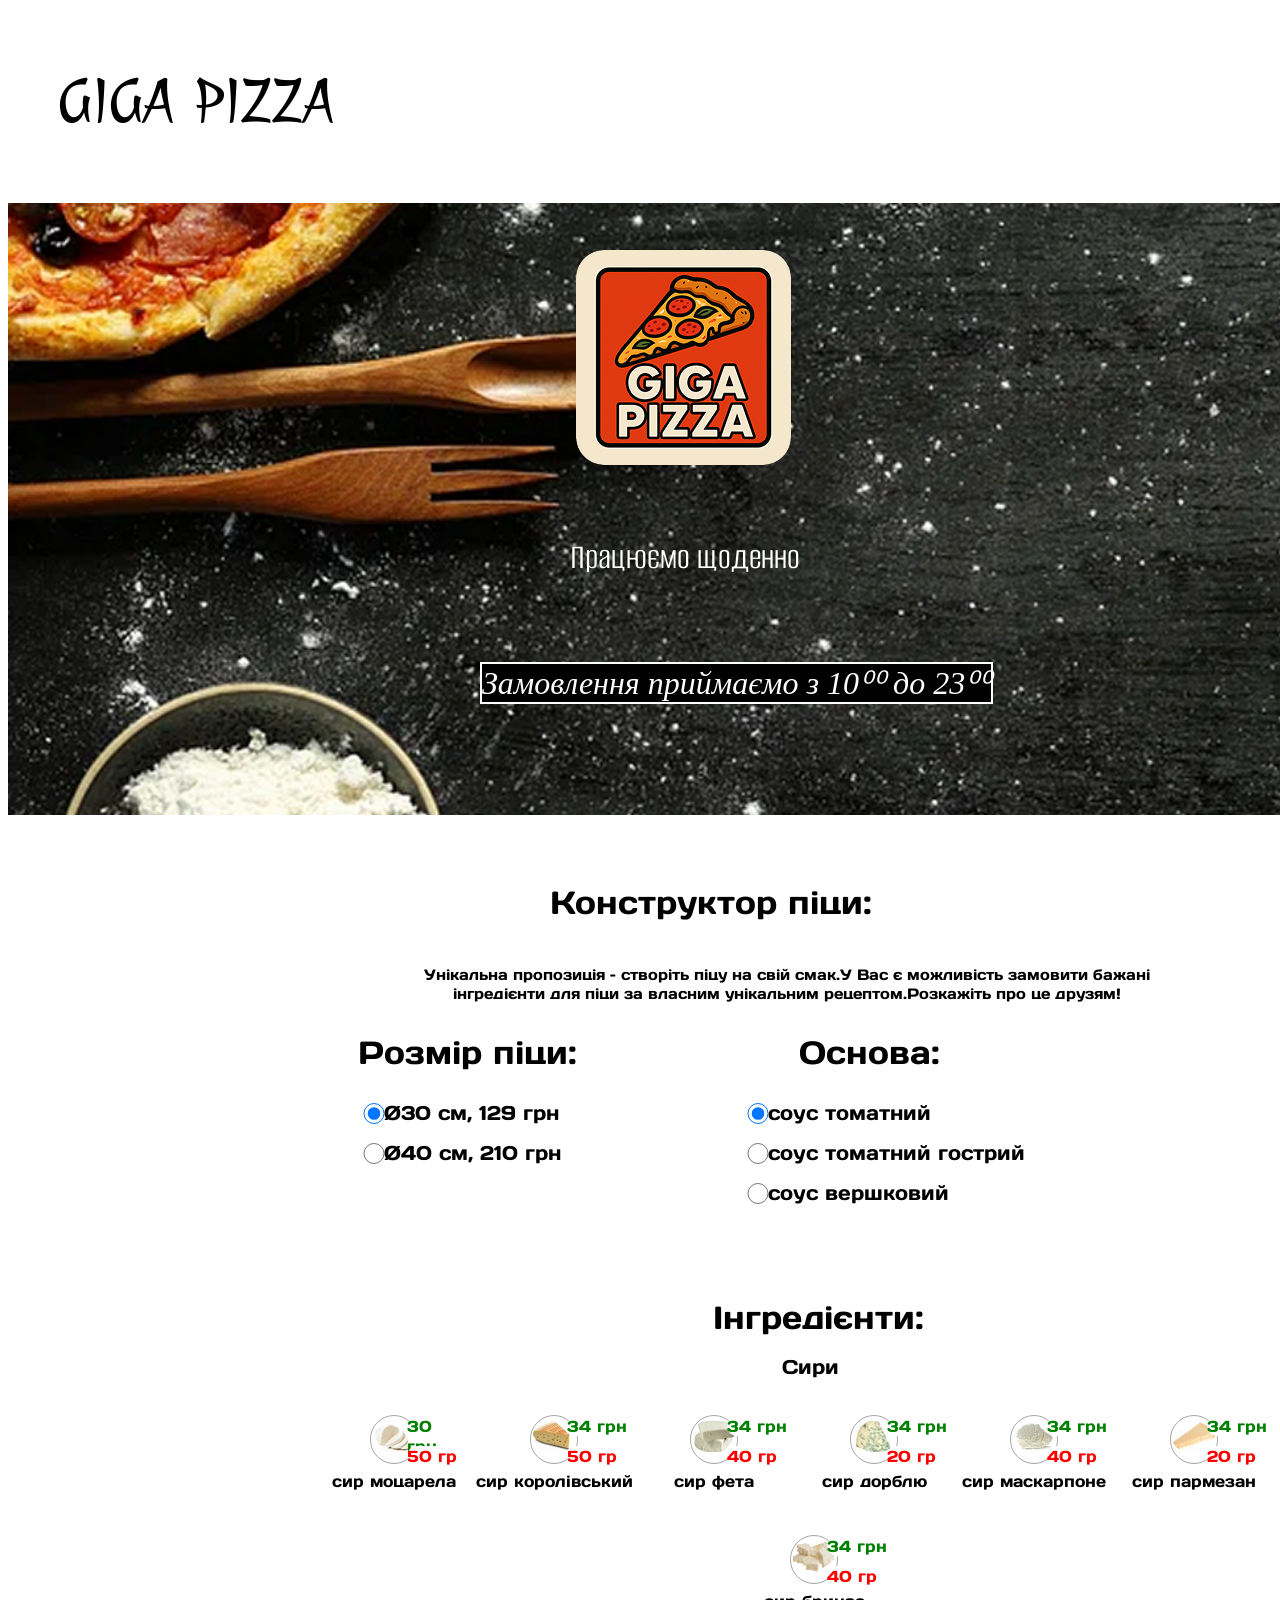
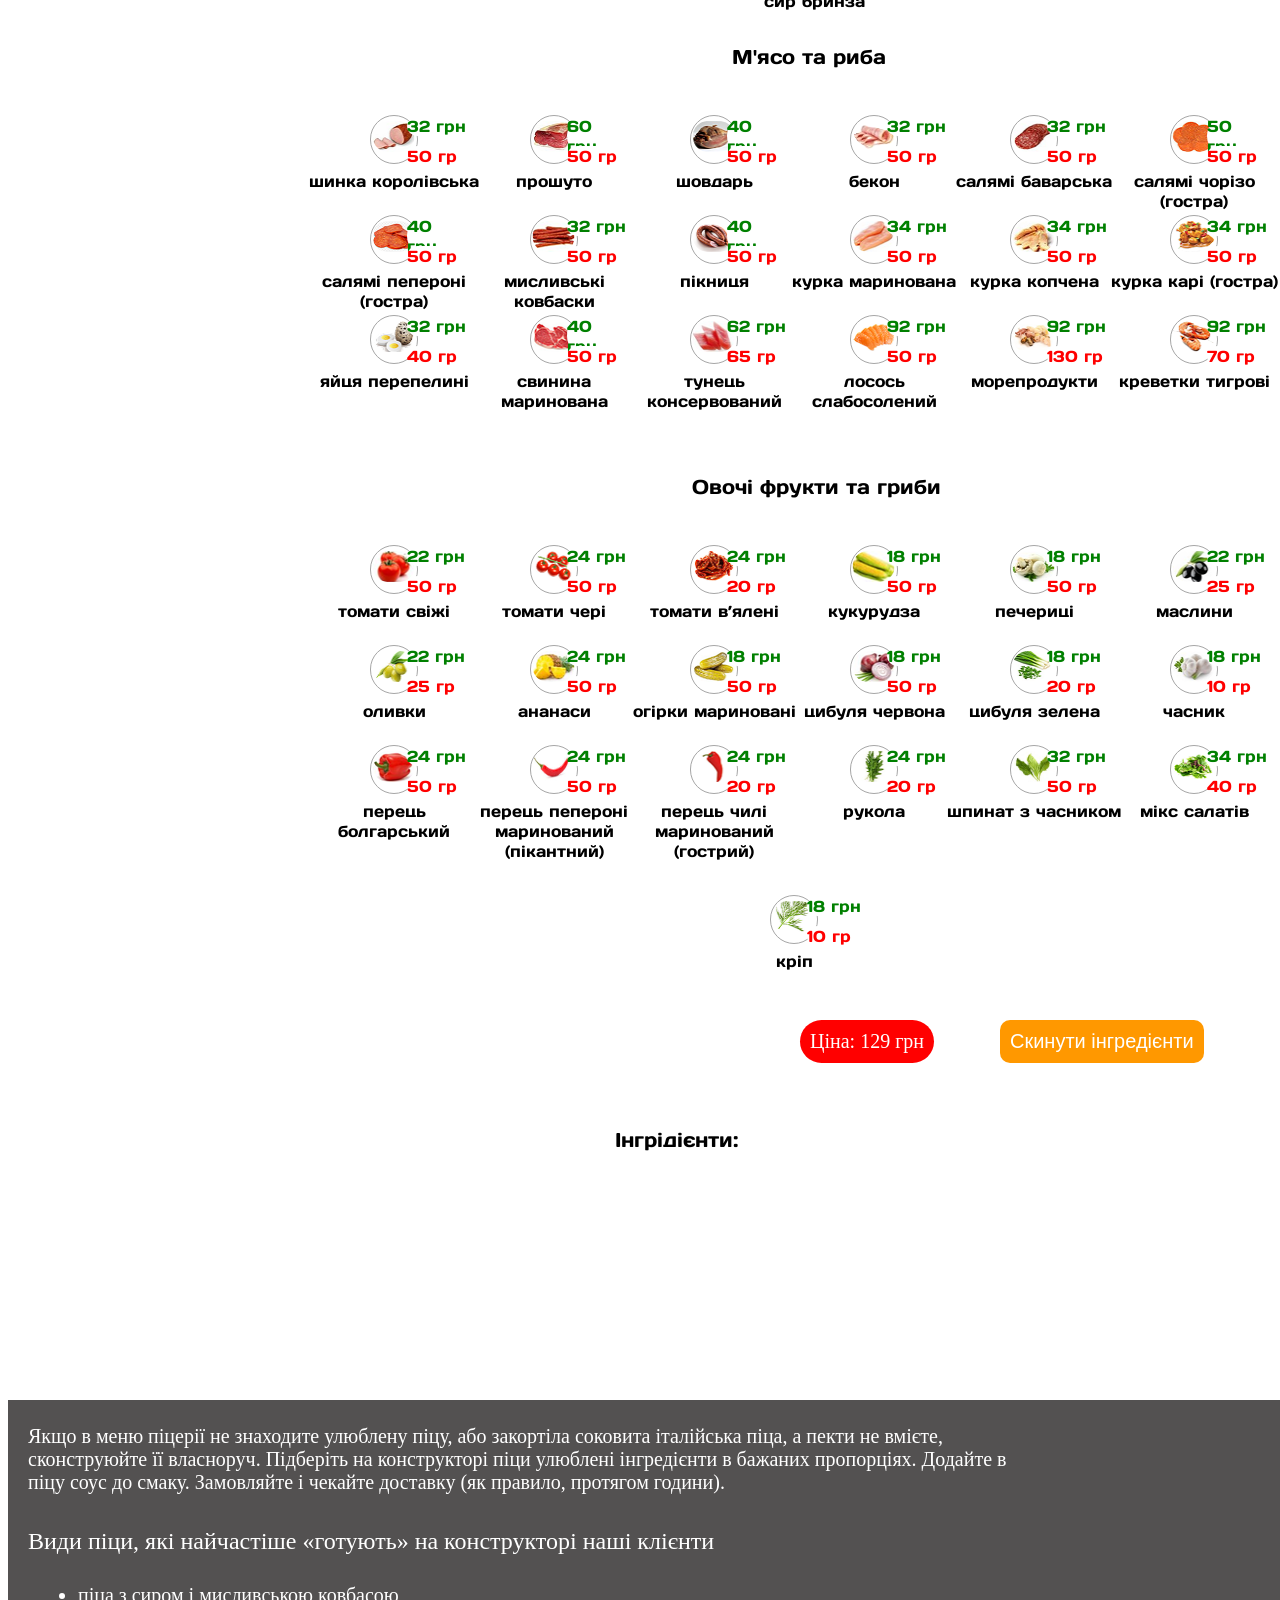
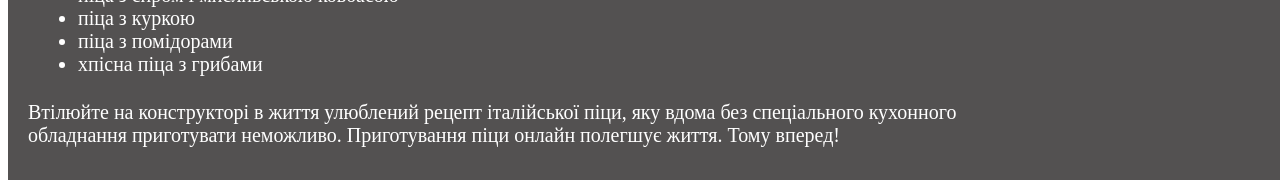
<file: src/index.html>
<!DOCTYPE html>
<html lang="en">
<head>
    <meta charset="UTF-8">
    <meta name="viewport" content="width=device-width, initial-scale=1.0">
    <link rel="preconnect" href="https://fonts.googleapis.com">
    <link rel="preconnect" href="https://fonts.gstatic.com" crossorigin>
    <link href="https://fonts.googleapis.com/css2?family=Julee&display=swap" rel="stylesheet">
    <link href="https://fonts.googleapis.com/css2?family=Alumni+Sans:ital,wght@0,100..900;1,100..900&display=swap" rel="stylesheet">
    <link href="https://fonts.googleapis.com/css2?family=Alumni+Sans:ital,wght@0,100..900;1,100..900&family=Days+One&display=swap" rel="stylesheet">
    <link rel="stylesheet" href="style.css">
    <link rel="icon" href="img/logo.png" type="image/x-icon">
    <script src="script.js"></script>
    <title>Document</title>
</head>
<body>
    <header>
        <p id="header_p">GIGA PIZZA</p>
    </header>
    <main>
        <div id="title">
            <img id="title_bg" src="img/title_bg.png">
            <img id="logo" src="img/logo.png">
            <p id="p1">Працюємо щоденно</p>
            <p id="p2">Замовлення приймаємо з 10⁰⁰ до 23⁰⁰</p>
        </div>
        <div id="constructor">
            <p id="p3">Конструктор піци:</p>
            <p id="p4">Унікальна пропозиція – створіть піцу на свій смак.У Вас є можливість замовити бажані інгредієнти для піци за власним унікальним рецептом.Розкажіть про це друзям!</p>
            <div id="options">
                <div id="size">
                    <p id="p5">Розмір піци:</p>
                    <input id="check1" type="radio" name="size" checked>
                    <label id="label1" for="check1">Ø30 см, 129 грн</label>
                    <input id="check2" type="radio" name="size">
                    <label id="label2" for="check2">Ø40 см, 210 грн</label>
                </div>
                <div id="souses">
                    <p id="p6">Основа:</p>
                    <input id="check3" type="radio" name="sauce" checked>
                    <label id="label3" for="check3">соус томатний</label>
                    <input id="check4" type="radio" name="sauce">
                    <label id="label4" for="check4">соус томатний гострий</label>
                    <input id="check5" type="radio" name="sauce">
                    <label id="label5" for="check5">соус вершковий</label>
                </div>
            </div>
            <div>
                <p id="price">Ціна:</p>
                <button id="reset_ingredients">Скинути інгредієнти</button>
            </div>
            <p id="ingredient_list">інгрідієнти:</p>
            <div id="ingredients">
                <p id="p7">Інгредієнти:</p>
                <div id="cheeses">
                    <p id="p8">Сири</p>
                    <div class="ingredient">
                        <div class="outline"></div>
                        <img class="ingredient_img" src="img/mozzarella.png">
                        <p class="ingredient_name">сир моцарела</p>
                        <p class="ingredient_price">30 грн</p>
                        <p class="ingredient_weight">50 гр</p>
                    </div>
                    <div id="ch2" class="ingredient">
                        <div class="outline"></div>
                        <img class="ingredient_img" src="img/king_cheese.png">
                        <p class="ingredient_name">сир королівський</p>
                        <p class="ingredient_price">34 грн</p>
                        <p class="ingredient_weight">50 гр</p>
                    </div>
                    <div id="ch3" class="ingredient">
                        <div class="outline"></div>
                        <img class="ingredient_img" src="img/feta_cheese.png">
                        <p class="ingredient_name">сир фета</p>
                        <p class="ingredient_price">34 грн</p>
                        <p class="ingredient_weight">40 гр</p>
                    </div>
                    <div id="ch4" class="ingredient">
                        <div class="outline"></div>
                        <img class="ingredient_img" src="img/dorblue_cheese.png">
                        <p class="ingredient_name">сир дорблю</p>
                        <p class="ingredient_price">34 грн</p>
                        <p class="ingredient_weight">20 гр</p>
                    </div>
                    <div id="ch5" class="ingredient">
                        <div class="outline"></div>
                        <img class="ingredient_img" src="img/mascarpone.png">
                        <p class="ingredient_name">сир маскарпоне</p>
                        <p class="ingredient_price">34 грн</p>
                        <p class="ingredient_weight">40 гр</p>
                    </div>
                    <div id="ch6" class="ingredient">
                        <div class="outline"></div>
                        <img class="ingredient_img" src="img/parmezan.png">
                        <p class="ingredient_name">сир пармезан</p>
                        <p class="ingredient_price">34 грн</p>
                        <p class="ingredient_weight">20 гр</p>
                    </div>
                    <div id="ch7" class="ingredient">
                        <div class="outline"></div>
                        <img class="ingredient_img" src="img/brynza.png">
                        <p class="ingredient_name">сир бринза</p>
                        <p class="ingredient_price">34 грн</p>
                        <p class="ingredient_weight">40 гр</p>
                    </div>
                </div>
                <div id="meat_and_fish">
                    <p id="p9">М'ясо та риба</p>
                    <div id="m1" class="ingredient">
                        <div class="outline"></div>
                        <img class="ingredient_img" src="img/shynka_king.png">
                        <p class="ingredient_name">шинка королівська</p>
                        <p class="ingredient_price">32 грн</p>
                        <p class="ingredient_weight">50 гр</p>
                    </div>
                    <div id="m2" class="ingredient">
                        <div class="outline"></div>
                        <img class="ingredient_img" src="img/proshuto.png">
                        <p class="ingredient_name">прошуто</p>
                        <p class="ingredient_price">60 грн</p>
                        <p class="ingredient_weight">50 гр</p>
                    </div>
                    <div id="m3" class="ingredient">
                        <div class="outline"></div>
                        <img class="ingredient_img" src="img/shovdar.png">
                        <p class="ingredient_name">шовдарь</p>
                        <p class="ingredient_price">40 грн</p>
                        <p class="ingredient_weight">50 гр</p>
                    </div>
                    <div id="m4" class="ingredient">
                        <div class="outline"></div>
                        <img class="ingredient_img" src="img/bacon.png">
                        <p class="ingredient_name">бекон</p>
                        <p class="ingredient_price">32 грн</p>
                        <p class="ingredient_weight">50 гр</p>
                    </div>
                    <div id="m5" class="ingredient">
                        <div class="outline"></div>
                        <img class="ingredient_img" src="img/bavarian.png">
                        <p class="ingredient_name">салямі баварська</p>
                        <p class="ingredient_price">32 грн</p>
                        <p class="ingredient_weight">50 гр</p>
                    </div>
                    <div id="m6" class="ingredient">
                        <div class="outline"></div>
                        <img class="ingredient_img" src="img/spicy_salami.png">
                        <p class="ingredient_name">салямі чорізо (гостра)</p>
                        <p class="ingredient_price">50 грн</p>
                        <p class="ingredient_weight">50 гр</p>
                    </div>
                    <div id="m7" class="ingredient">
                        <div class="outline"></div>
                        <img class="ingredient_img" src="img/spicy_salami_pepperoni.png">
                        <p class="ingredient_name">салямі пепероні (гостра)</p>
                        <p class="ingredient_price">40 грн</p>
                        <p class="ingredient_weight">50 гр</p>
                    </div>
                    <div id="m8" class="ingredient">
                        <div class="outline"></div>
                        <img class="ingredient_img" src="img/myslivski.png">
                        <p class="ingredient_name">мисливські ковбаски</p>
                        <p class="ingredient_price">32 грн</p>
                        <p class="ingredient_weight">50 гр</p>
                    </div>
                    <div id="m9" class="ingredient">
                        <div class="outline"></div>
                        <img class="ingredient_img" src="img/piknytsa.png">
                        <p class="ingredient_name">пікниця</p>
                        <p class="ingredient_price">40 грн</p>
                        <p class="ingredient_weight">50 гр</p>
                    </div>
                    <div id="m10" class="ingredient">
                        <div class="outline"></div>
                        <img class="ingredient_img" src="img/marynated_chicken.png">
                        <p class="ingredient_name">курка маринована</p>
                        <p class="ingredient_price">34 грн</p>
                        <p class="ingredient_weight">50 гр</p>
                    </div>
                    <div id="m11" class="ingredient">
                        <div class="outline"></div>
                        <img class="ingredient_img" src="img/steam_cooked_chicken.png">
                        <p class="ingredient_name">курка копчена</p>
                        <p class="ingredient_price">34 грн</p>
                        <p class="ingredient_weight">50 гр</p>
                    </div>
                    <div id="m12" class="ingredient">
                        <div class="outline"></div>
                        <img class="ingredient_img" src="img/cari_chicken_spicy.png">
                        <p class="ingredient_name">курка карі (гостра)</p>
                        <p class="ingredient_price">34 грн</p>
                        <p class="ingredient_weight">50 гр</p>
                    </div>
                    <div id="m13" class="ingredient">
                        <div class="outline"></div>
                        <img class="ingredient_img" src="img/small_eggs.png">
                        <p class="ingredient_name">яйця перепелині</p>
                        <p class="ingredient_price">32 грн</p>
                        <p class="ingredient_weight">40 гр</p>
                    </div>
                    <div id="m14" class="ingredient">
                        <div class="outline"></div>
                        <img class="ingredient_img" src="img/marynated_pig.png">
                        <p class="ingredient_name">свинина маринована</p>
                        <p class="ingredient_price">40 грн</p>
                        <p class="ingredient_weight">50 гр</p>
                    </div>
                    <div id="m15" class="ingredient">
                        <div class="outline"></div>
                        <img class="ingredient_img" src="img/salmon_conserv.png">
                        <p class="ingredient_name">тунець консервований</p>
                        <p class="ingredient_price">62 грн</p>
                        <p class="ingredient_weight">65 гр</p>
                    </div>
                    <div id="m16" class="ingredient">
                        <div class="outline"></div>
                        <img class="ingredient_img" src="img/salmon_salty.png">
                        <p class="ingredient_name">лосось слабосолений</p>
                        <p class="ingredient_price">92 грн</p>
                        <p class="ingredient_weight">50 гр</p>
                    </div>
                    <div id="m17" class="ingredient">
                        <div class="outline"></div>
                        <img class="ingredient_img" src="img/seafood.png">
                        <p class="ingredient_name">морепродукти</p>
                        <p class="ingredient_price">92 грн</p>
                        <p class="ingredient_weight">130 гр</p>
                    </div>
                    <div id="m18" class="ingredient">
                        <div class="outline"></div>
                        <img class="ingredient_img" src="img/tiger_shrimp.png">
                        <p class="ingredient_name">креветки тигрові</p>
                        <p class="ingredient_price">92 грн</p>
                        <p class="ingredient_weight">70 гр</p>
                    </div>
                </div>
                <div id="herbs">
                    <p id="p10">Овочі фрукти та гриби</p>
                    <div id="h1" class="ingredient">
                        <div class="outline"></div>
                        <img class="ingredient_img" src="img/fresh_tomatoes.png">
                        <p class="ingredient_name">томати свіжі</p>
                        <p class="ingredient_price">22 грн</p>
                        <p class="ingredient_weight">50 гр</p>
                    </div>
                    <div id="h2" class="ingredient">
                        <div class="outline"></div>
                        <img class="ingredient_img" src="img/cherry_tomatoes.png">
                        <p class="ingredient_name">томати чері</p>
                        <p class="ingredient_price">24 грн</p>
                        <p class="ingredient_weight">50 гр</p>
                    </div>
                    <div id="h3" class="ingredient">
                        <div class="outline"></div>
                        <img class="ingredient_img" src="img/coocked_tomatoes.png">
                        <p class="ingredient_name">томати в’ялені</p>
                        <p class="ingredient_price">24 грн</p>
                        <p class="ingredient_weight">20 гр</p>
                    </div>
                    <div id="h4" class="ingredient">
                        <div class="outline"></div>
                        <img class="ingredient_img" src="img/corn.png">
                        <p class="ingredient_name">кукурудза</p>
                        <p class="ingredient_price">18 грн</p>
                        <p class="ingredient_weight">50 гр</p>
                    </div>
                    <div id="h5" class="ingredient">
                        <div class="outline"></div>
                        <img class="ingredient_img" src="img/pecherytsi.png">
                        <p class="ingredient_name">печериці</p>
                        <p class="ingredient_price">18 грн</p>
                        <p class="ingredient_weight">50 гр</p>
                    </div>
                    <div id="h6" class="ingredient">
                        <div class="outline"></div>
                        <img class="ingredient_img" src="img/maslyny.png">
                        <p class="ingredient_name">маслини</p>
                        <p class="ingredient_price">22 грн</p>
                        <p class="ingredient_weight">25 гр</p>
                    </div>
                    <div id="h7" class="ingredient">
                        <div class="outline"></div>
                        <img class="ingredient_img" src="img/olives.png">
                        <p class="ingredient_name">оливки</p>
                        <p class="ingredient_price">22 грн</p>
                        <p class="ingredient_weight">25 гр</p>
                    </div>
                    <div id="h8" class="ingredient">
                        <div class="outline"></div>
                        <img class="ingredient_img" src="img/pineapples.png">
                        <p class="ingredient_name">ананаси</p>
                        <p class="ingredient_price">24 грн</p>
                        <p class="ingredient_weight">50 гр</p>
                    </div>
                    <div id="h9" class="ingredient">
                        <div class="outline"></div>
                        <img class="ingredient_img" src="img/marynated_cucumber.png">
                        <p class="ingredient_name">огірки мариновані</p>
                        <p class="ingredient_price">18 грн</p>
                        <p class="ingredient_weight">50 гр</p>
                    </div>
                    <div id="h10" class="ingredient">
                        <div class="outline"></div>
                        <img class="ingredient_img" src="img/red_onion.png">
                        <p class="ingredient_name">цибуля червона</p>
                        <p class="ingredient_price">18 грн</p>
                        <p class="ingredient_weight">50 гр</p>
                    </div>
                    <div id="h11" class="ingredient">
                        <div class="outline"></div>
                        <img class="ingredient_img" src="img/green_onion.png">
                        <p class="ingredient_name">цибуля зелена</p>
                        <p class="ingredient_price">18 грн</p>
                        <p class="ingredient_weight">20 гр</p>
                    </div>
                    <div id="h12" class="ingredient">
                        <div class="outline"></div>
                        <img class="ingredient_img" src="img/chasnyk.png">
                        <p class="ingredient_name">часник</p>
                        <p class="ingredient_price">18 грн</p>
                        <p class="ingredient_weight">10 гр</p>
                    </div>
                    <div id="h13" class="ingredient">
                        <div class="outline"></div>
                        <img class="ingredient_img" src="img/bell_pepper.png">
                        <p class="ingredient_name">перець болгарський</p>
                        <p class="ingredient_price">24 грн</p>
                        <p class="ingredient_weight">50 гр</p>
                    </div>
                    <div id="h14" class="ingredient">
                        <div class="outline"></div>
                        <img class="ingredient_img" src="img/marynated_pepperoni_pepper.jpg">
                        <p class="ingredient_name">перець пепероні маринований (пікантний)</p>
                        <p class="ingredient_price">24 грн</p>
                        <p class="ingredient_weight">50 гр</p>
                    </div>
                    <div id="h15" class="ingredient">
                        <div class="outline"></div>
                        <img class="ingredient_img" src="img/chilie_pepper.png">
                        <p class="ingredient_name">перець чилі маринований (гострий)</p>
                        <p class="ingredient_price">24 грн</p>
                        <p class="ingredient_weight">20 гр</p>
                    </div>
                    <div id="h16" class="ingredient">
                        <div class="outline"></div>
                        <img class="ingredient_img" src="img/rukola.png">
                        <p class="ingredient_name">рукола</p>
                        <p class="ingredient_price">24 грн</p>
                        <p class="ingredient_weight">20 гр</p>
                    </div>
                    <div id="h17" class="ingredient">
                        <div class="outline"></div>
                        <img class="ingredient_img" src="img/shpinat_chasnyk.jpg">
                        <p class="ingredient_name">шпинат з часником</p>
                        <p class="ingredient_price">32 грн</p>
                        <p class="ingredient_weight">50 гр</p>
                    </div>
                    <div id="h18" class="ingredient">
                        <div class="outline"></div>
                        <img class="ingredient_img" src="img/salad_mix.png">
                        <p class="ingredient_name">мікс салатів</p>
                        <p class="ingredient_price">34 грн</p>
                        <p class="ingredient_weight">40 гр</p>
                    </div>
                    <div id="h19" class="ingredient">
                        <div class="outline"></div>
                        <img class="ingredient_img" src="img/krip.png">
                        <p class="ingredient_name">кріп</p>
                        <p class="ingredient_price">18 грн</p>
                        <p class="ingredient_weight">10 гр</p>
                    </div>
                </div>
            </div>
        </div>
    </main>
    <footer>
        <p id="p11">Якщо в меню піцерії не знаходите улюблену піцу, або закортіла соковита італійська піца, а пекти не вмієте, сконструюйте її власноруч. Підберіть на конструкторі піци улюблені інгредієнти в бажаних пропорціях. Додайте в піцу соус до смаку. Замовляйте і чекайте доставку (як правило, протягом години).</p>
        <p id="p12">Види піци, які найчастіше «готують» на конструкторі наші клієнти</p>
        <ul id="ul1">
            <li>піца з сиром і мисливською ковбасою</li>
            <li>піца з куркою</li>
            <li>піца з помідорами</li>
            <li>xпісна піца з грибами</li>
        </ul>
        <p id="p13">Втілюйте на конструкторі в життя улюблений рецепт італійської піци, яку вдома без спеціального кухонного обладнання приготувати неможливо.
        Приготування піци онлайн полегшує життя. Тому вперед!</p>
        <iframe id="map" src="https://www.google.com/maps/embed?pb=!1m14!1m8!1m3!1d21170.77518107579!2d22.7050487!3d48.4498733!3m2!1i1024!2i768!4f13.1!3m3!1m2!1s0x4739ab874a657b73%3A0x2d4bddd863cbe55c!2sParadiso%20resto%20pizza!5e0!3m2!1sru!2sua!4v1758129884904!5m2!1sru!2sua" width="600" height="450" style="border:0;" allowfullscreen="" loading="lazy" referrerpolicy="no-referrer-when-downgrade"></iframe>
    </footer>
</body>
</html>
</file>
<file: src/style.css>
.selected {
    border: 10px solid #ff9800;
    background-color: #f86161;
    box-shadow: 0 0 10px #ff980044;
}
body {
    overflow-x: hidden;
}
#header_p{
    font-family: 'Julee';
    font-weight: 400;
    font-size: 64px;
    margin-left:50px;
}
#title{
    display:flex;
    justify-content: center;
    flex-direction: column;
    width: 1440px;
}
#logo{
    position: absolute;
    width: 215px;
    height: 215px;
    left: 45%;
    top: 250px;
    border-radius: 28px;
}
#title_bg{
    z-index: -1;
    width: 132%;
}
#p1{
    position: absolute;
    width: 230px;
    height: 34px;
    left: 44.5%;
    top: 500px;
    font-family: 'Alumni Sans';
    font-style: normal;
    font-weight: 400;
    font-size: 36px;
    line-height: 43px;
    color: #FFFFFF;
}
#p2{
    position: absolute;
    height: 38px;
    left: 37.5%;
    top: 630px;
    font-family: 'ABeeZee';
    font-style: italic;
    font-weight: 400;
    font-size: 32px;
    line-height: 38px;
    color: #FFFFFF;
    background-color: black;
    border:2px solid white;
}
#p3{
    position: absolute;
    width: 326px;
    height: 51px;
    left: 43%;
    top: 850px;
    font-family: 'Days One';
    font-style: normal;
    font-weight: 400;
    font-size: 32px;
    line-height: 41px;
}
#p4{
    position: absolute;
    width: 805px;
    height: 57px;
    left: 30%;
    top: 950px;
    font-family: 'Days One';
    font-style: normal;
    font-weight: 400;
    font-size: 15px;
    line-height: 19px;
    text-align: center;
}
#p5{
    position: absolute;
    width: 223px;
    height: 41px;
    left: 28%;
    top: 1000px;
    font-family: 'Days One';
    font-style: normal;
    font-weight: 400;
    font-size: 32px;
    line-height: 41px;
}
#p6{
    position: absolute;
    width: 151px;
    height: 41px;
    left: 62%;
    top: 1000px;
    font-family: 'Days One';
    font-style: normal;
    font-weight: 400;
    font-size: 32px;
    line-height: 41px;
    text-align: center;
}
#p7{
    position: absolute;
    width: 213px;
    height: 36px;
    left: 350px;
    top:-50px;
    font-family: 'Days One';
    font-style: normal;
    font-weight: 400;
    font-size: 32px;
    line-height: 41px;
    text-align: center;
}
#p8{
    position: absolute;
    width: 55px;
    height: 26px;
    left: 420px;
    top: 20px;
    font-family: 'Days One';
    font-style: normal;
    font-weight: 400;
    font-size: 20px;
    line-height: 25px;
}
#p9{
    position: absolute;
    width: 160px;
    height: 26px;
    left: 370px;
    top: 310px;
    font-family: 'Days One';
    font-style: normal;
    font-weight: 400;
    font-size: 20px;
    line-height: 25px;
}
#p10{
    position: absolute;
    width: 250px;
    height: 26px;
    left: 330px;
    top: 740px;
    font-family: 'Days One';
    font-style: normal;
    font-weight: 400;
    font-size: 20px;
    line-height: 25px;
}
#check1{
    position: absolute;
    width: 21.92px;
    height: 21px;
    left:28%;
    top: 1100px;
}
#label1{
    position: absolute;
    width: 191.01px;
    height: 27px;
    left: 30%;
    top:1101px;
    font-family: 'Days One';
    font-style: normal;
    font-weight: 400;
    font-size: 20px;
    line-height: 25px;
}
#check2{
    position: absolute;
    width: 21.92px;
    height: 21px;
    left:28%;
    top: 1140px;
}
#label2{
    position: absolute;
    width: 191.01px;
    height: 27px;
    left: 30%;
    top:1141px;
    font-family: 'Days One';
    font-style: normal;
    font-weight: 400;
    font-size: 20px;
    line-height: 25px;
}
#check3{
    position: absolute;
    width: 21.92px;
    height: 21px;
    left:58%;
    top: 1100px;
}
#label3{
    position: absolute;
    width: 191.01px;
    height: 27px;
    left: 60%;
    top:1101px;
    font-family: 'Days One';
    font-style: normal;
    font-weight: 400;
    font-size: 20px;
    line-height: 25px;
}
#check4{
    position: absolute;
    width: 21.92px;
    height: 21px;
    left:58%;
    top: 1140px;
}
#label4{
    position: absolute;
    width: 300px;
    height: 27px;
    left: 60%;
    top:1141px;
    font-family: 'Days One';
    font-style: normal;
    font-weight: 400;
    font-size: 20px;
    line-height: 25px;
}
#check5{
    position: absolute;
    width: 21.92px;
    height: 21px;
    left:58%;
    top: 1180px;
}
#label5{
    position: absolute;
    width: 191.01px;
    height: 27px;
    left: 60%;
    top:1181px;
    font-family: 'Days One';
    font-style: normal;
    font-weight: 400;
    font-size: 20px;
    line-height: 25px;
}
.outline{
    box-sizing: border-box;
    width: 48.58px;
    height: 49px;
    left:8px;
    border: 1px solid #A6A6A6;
    border-radius: 25px;
}
#ingredients{
    position: relative;
    left:28%;
    top:500px;
    display:flex;
    justify-content: space-between;

}
.ingredient{
    position:absolute;
    top:100px;
    font-family: 'Days One';
}
.outline{
    position:absolute;

}
.ingredient_img{
    position: absolute;
    width: 42.9px;
    height: 30.8px;
    top:6px;
    left:10px;
    border-radius: 15px;
}
.ingredient_name{
    text-align:center;
    position:absolute;
    width:175px;
    top:40px;
    left:-55px
}
.ingredient_price{
    color:green;
    position:absolute;
    width:60px;
    left:45px;
    top:-15px;
    background-color: #FFFFFF;
    border-radius:20px;
}
.ingredient_weight{
    color:red;
    position:absolute;
    width:60px;
    left:45px;
    top:15px;
    background-color: #FFFFFF;
    border-radius:20px;
}
#ch2{
    left:160px;
}
#ch3{
    left:320px;
}
#ch4{
    left:480px;
}
#ch5{
    left:640px;
}
#ch6{
    left:800px;
}
#ch7{
    left:420px;
    top:220px;
}
#m1{
    top:400px;
    left:0px;
}
#m2{
    top:400px;
    left:160px;
}
#m3{
    top:400px;
    left:320px;
}
#m4{
    top:400px;
    left:480px;
}
#m5{
    top:400px;
    left:640px;
}
#m6{
    top:400px;
    left:800px;
}
#m7{
    top:500px;
    left:0px;
}
#m8{
    top:500px;
    left:160px;
}
#m9{
    top:500px;
    left:320px;
}
#m10{
    top:500px;
    left:480px;
}
#m11{
    top:500px;
    left:640px;
}
#m12{
    top:500px;
    left:800px;
}
#m13{
    top:600px;
    left:0px;
}
#m14{
    top:600px;
    left:160px;
}
#m15{
    top:600px;
    left:320px;
}
#m16{
    top:600px;
    left:480px;
}
#m17{
    top:600px;
    left:640px;
}
#m18{
    top:600px;
    left:800px;
}
#h1{
    top:830px;
    left:0px;
}
#h2{
    top:830px;
    left:160px;
}
#h3{
    top:830px;
    left:320px;
}
#h4{
    top:830px;
    left:480px;
}
#h5{
    top:830px;
    left:640px;
}
#h6{
    top:830px;
    left:800px;
}
#h7{
    top:930px;
    left:0px;
}
#h8{
    top:930px;
    left:160px;
}
#h9{
    top:930px;
    left:320px;
}
#h10{
    top:930px;
    left:480px;
}
#h11{
    top:930px;
    left:640px;
}
#h12{
    top:930px;
    left:800px;
}
#h13{
    top:1030px;
    left:0px;
}
#h14{
    top:1030px;
    left:160px;
}
#h15{
    top:1030px;
    left:320px;
}
#h16{
    top:1030px;
    left:480px;
}
#h17{
    top:1030px;
    left:640px;
}
#h18{
    top:1030px;
    left:800px;
}
#h19{
    top:1180px;
    left:400px;
}
footer{
    background-color: #535151;
    color: white;
    position:absolute;
    width: 100%;
    top:3000px;
    height: 380px;
}
#map{
    position: absolute;
    width: 600px;
    height: 350px;
    left: 1285px;
    top: 15px;
}
#p11, #p12, #p13{
    padding:5px;
    padding-left:20px;
    width:1000px;
    font-size:20px;
}
#p12{
    font-size:24px;
}
#ul1{
    font-size:20px;
    padding-left:70px;
}
#price{
    color: white;
    font-size:20px;
    position:absolute;
    top: 2600px;
    left:800px;
    border-radius:1000px;
    background-color: red;
    padding:10px;
}
#reset_ingredients{
    position: absolute;
    top:2620px;
    left:1000px;
    padding:10px;
    font-size:20px;
    background-color: #ff9800;
    border: none;
    border-radius: 10px;
    color: white;
    cursor: pointer;
    margin-bottom:10px;
}
#ingredient_list{
    position:absolute;
    top: 2700px;
    left:100px;
    text-align: center;
    width:90%;
    font-family: 'Days One';
    font-style: normal;
    font-weight: 400;
    font-size: 20px;
    line-height: 41px;
    text-align: center;
}
</file>
